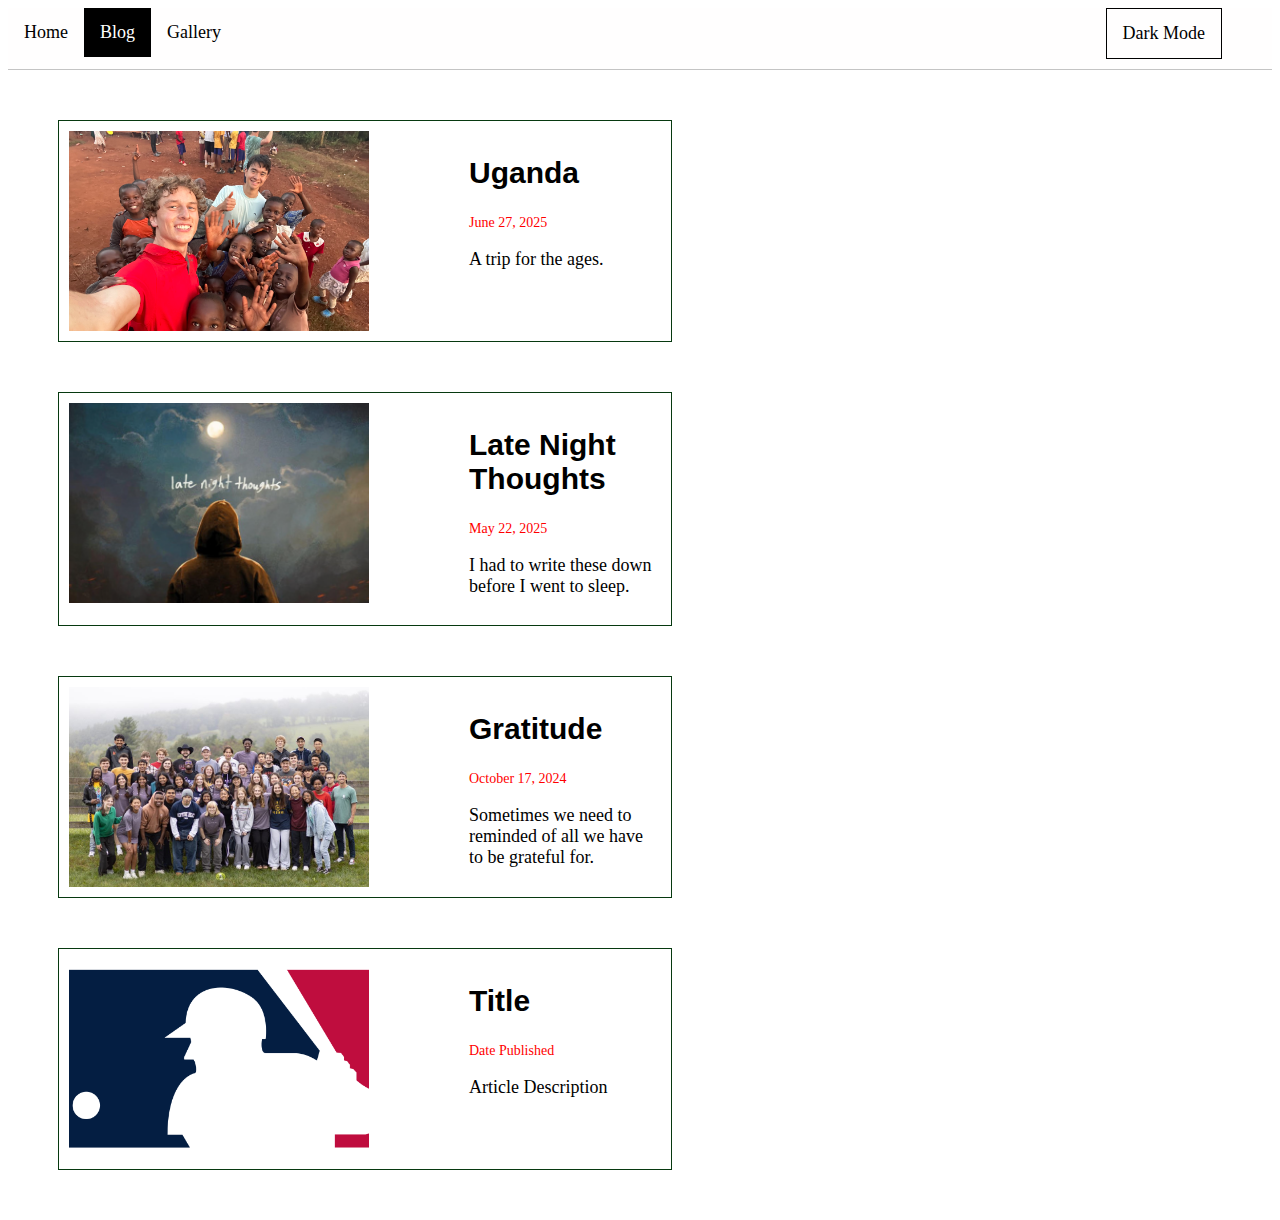
<file: blog.html>
<!DOCTYPE html>
<html lang="en">
<head>
    <meta charset="UTF-8">
    <meta name="viewport" content="width=device-width, initial-scale=1.0">
    <title>Brandon Isbell - Blog</title>
    <link rel="stylesheet" type="text/css" href="style.css">
    <link rel="icon" type="image/png" href="favicon_b.png">
</head>
<body>
    <div class="topnav">
        <a href="index.html">Home</a>
        <a class="active" href="blog.html">Blog</a>
        <a href="gallery.html">Gallery</a>
        <a id="dark_mode_button">Dark Mode</a>
    </div>
    <!-- First Post -->
    <div class="post_preview" style="cursor: pointer;" onclick="window.location='post_6_27.html';">
        <img src="uganda_w_sam.jpg" alt="featured_image">
        <div>
            <h2>Uganda</h2>
            <p class="date">June 27, 2025</p>
            <p>A trip for the ages.</p>
        </div>

    </div>

    <!-- Second Post -->
    <div class="post_preview" style="cursor: pointer;" onclick="window.location='post_5_22.html';">
        <img src="late_night_thoughts.png" alt="featured_image">
        <div>
            <h2>Late Night Thoughts</h2>
            <p class="date">May 22, 2025</p>
            <p>I had to write these down before I went to sleep.</p>
        </div>
    </div>

    <!-- Third Post -->
    <div class="post_preview" style="cursor: pointer;" onclick="window.location='gratitude.html';">
        <img src="oneu.jpeg" alt="featured_image">
        <div>
            <h2>Gratitude</h2>
            <p class="date">October 17, 2024</p>
            <p>Sometimes we need to reminded of all we have to be
                grateful for.
            </p>
        </div>

    </div>
    
    <!-- Fourth Post -->
    <div class="post_preview" style="cursor: pointer;" onclick="window.location='blog_post_template.html';">
        <img src="mlb.png" alt="featured_image">
        <div>
            <h2>Title</h2>
            <p class="date">Date Published</p>
            <p>Article Description</p>
        </div>

    </div>

    <script src="script.js"></script>
</body>
</html>
</file>
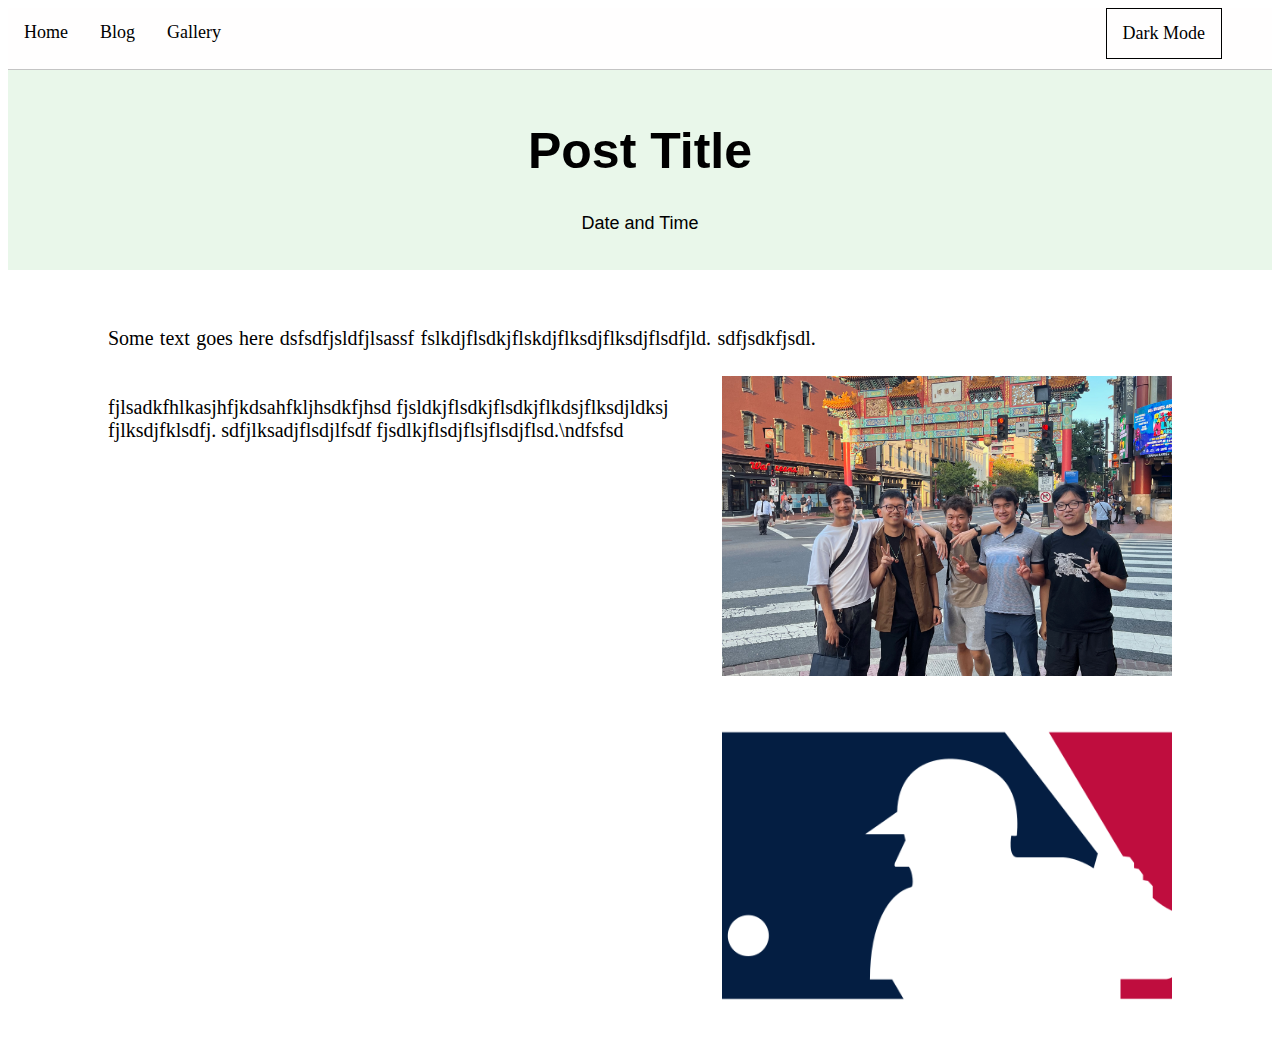
<file: blog_post_template.html>
<!DOCTYPE html>
<html lang="en">
<head>
    <meta charset="UTF-8">
    <meta name="viewport" content="width=device-width, initial-scale=1.0">
    <title>Sample Blog Post</title>
    <link rel="stylesheet" type="text/css" href="style.css">
    <link rel="icon" type="image/png" href="favicon_b.png">
</head>
<body>
    <div class="topnav">
        <a href="index.html">Home</a>
        <a href="blog.html">Blog</a>
        <a href="gallery.html">Gallery</a>
        <a id="dark_mode_button">Dark Mode</a>
    </div>

    <div class="blog_heading">
        <br>
        <h1>Post Title</h1>
        <p>Date and Time</p>
        <br>
    </div>
    <div class="main_body">

        <div>
            <p class="blog_para">Some text goes here dsfsdfjsldfjlsassf
                fslkdjflsdkjflskdjflksdjflksdjflsdfjld. sdfjsdkfjsdl.
            </p>
        </div>
        <div class="blog_side_by_side">
            <p>fjlsadkfhlkasjhfjkdsahfkljhsdkfjhsd
                fjsldkjflsdkjflsdkjflkdsjflksdjldksj
                fjlksdjfklsdfj. sdfjlksadjflsdjlfsdf
                fjsdlkjflsdjflsjflsdjflsd.\ndfsfsd
            </p>
            <div class="imgs">
                <img src="dc.jpeg" alt="Template">
                <img src="mlb.png" alt="Temp2">
            </div>
        </div>

    </div>

<script src="script.js"></script>
</body>
</html>
</file>
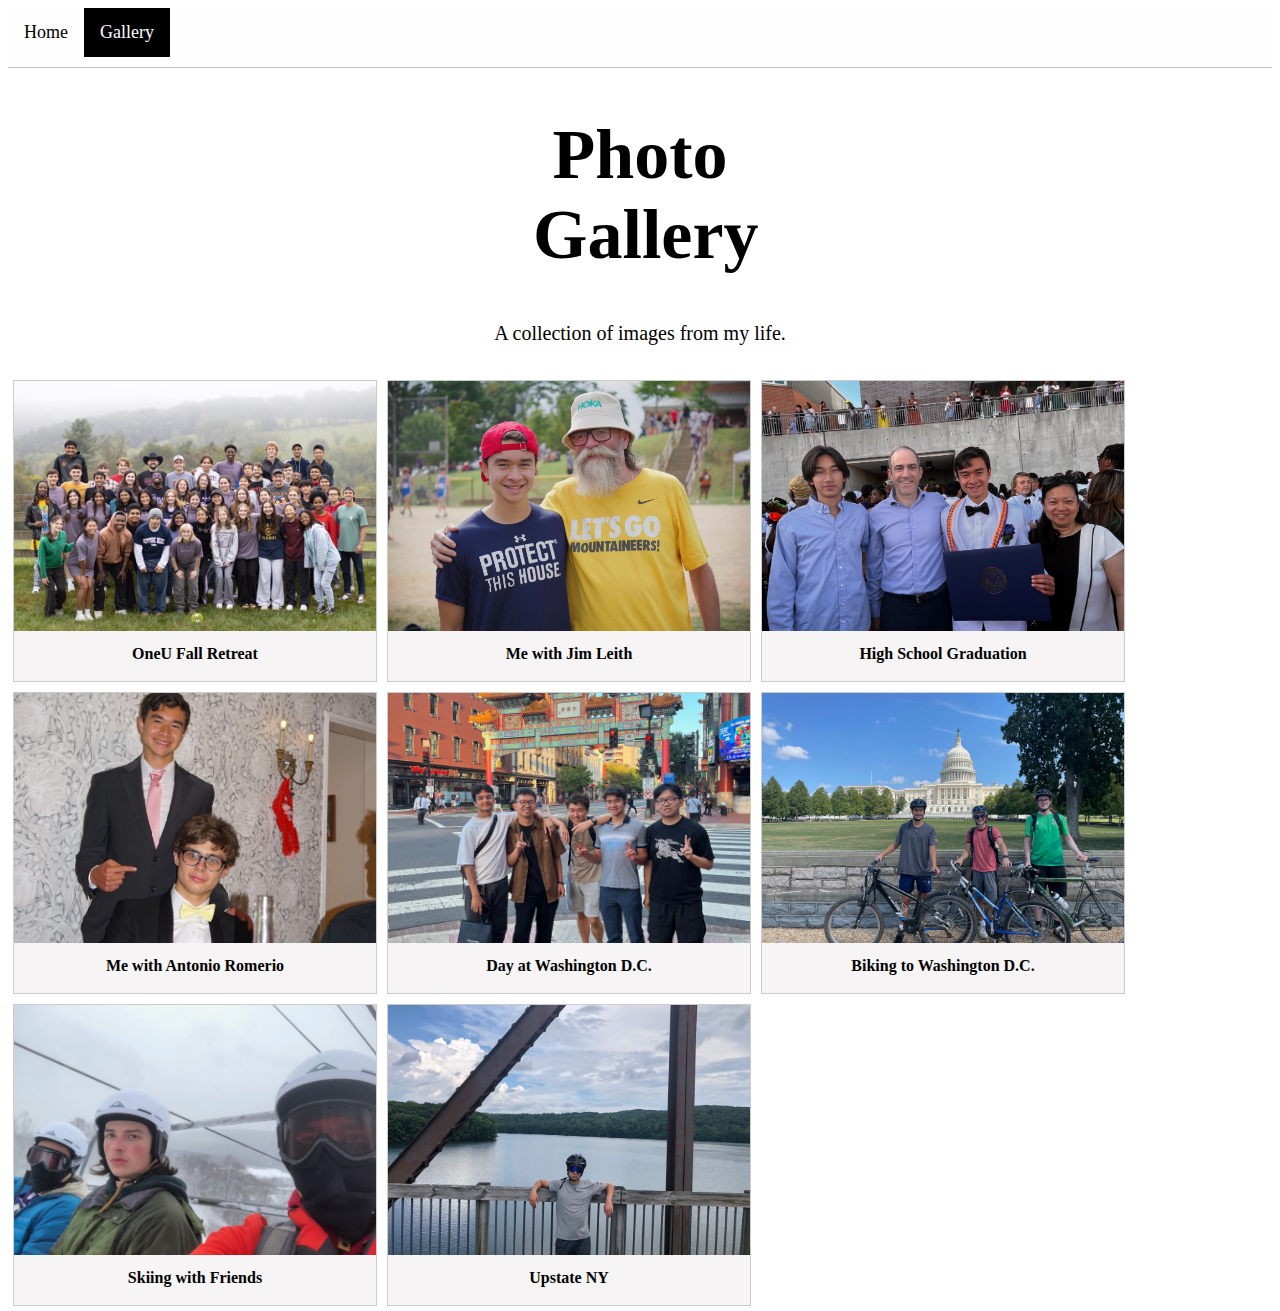
<file: gallery.html>
<!DOCTYPE html>
<html>
    <head>
        <title>Brandon Isbell - Gallery</title>
        <link rel="stylesheet" type="text/css" href="style.css">
        <link rel="icon" type="image/png" href="favicon_b.png">
    </head>
    <body>
        <div class="topnav">
            <a href="index.html">Home</a>
            <a class="active" href="gallery.html">Gallery</a>
        </div>

        <h1 class="main_heading">Photo Gallery</h1>
        <p class="subheading">A collection of images from my life.</p>

        <!-- First Image -->
        <div class="gallery">
            <a target="_blank" href="oneu.jpeg">
                <img src="oneu.jpeg" alt="Image 1">
            </a>
            <div class="desc">OneU Fall Retreat</div>
        </div>
        <!-- Second Image -->
        <div class="gallery">
            <a target="_blank" href="me_with_jim.jpeg">
                <img src="me_with_jim.jpeg" alt="Image 2">
            </a>
            <div class="desc">Me with Jim Leith</div>
        </div>
        <!-- Third Image -->
        <div class="gallery">
            <a target="_blank" href="graduation.jpeg">
                <img src="graduation.jpeg" alt="Image 3">
            </a>
            <div class="desc">High School Graduation</div>
        </div>
        <!-- Fourth Image -->
        <div class="gallery">
            <a target="_blank" href="romerio.jpeg">
                <img src="romerio.jpeg" alt="Image 4">
            </a>
            <div class="desc">Me with Antonio Romerio</div>
        </div>
        <!-- Fifth Image -->
        <div class="gallery">
            <a target="_blank" href="dc.jpeg">
                <img src="dc.jpeg" alt="Image 5">
            </a>
            <div class="desc">Day at Washington D.C.</div>
        </div>
        <!-- Sixth Image -->
        <div class="gallery">
            <a target="_blank" href="dc_bikes.jpeg">
                <img src="dc_bikes.jpeg" alt="Image 6">
            </a>
            <div class="desc">Biking to Washington D.C.</div>
        </div>
        <!-- Seventh Image -->
        <div class="gallery">
            <a target="_blank" href="skiing.jpeg">
                <img src="skiing.jpeg" alt="Image 7">
            </a>
            <div class="desc">Skiing with Friends</div>
        </div>
        <!-- Eighth Image -->
        <div class="gallery">
            <a target="_blank" href="ny.jpeg">
                <img src="ny.jpeg" alt="Image 8">
            </a>
            <div class="desc">Upstate NY</div>
        </div>

    </body>
</html>
</file>
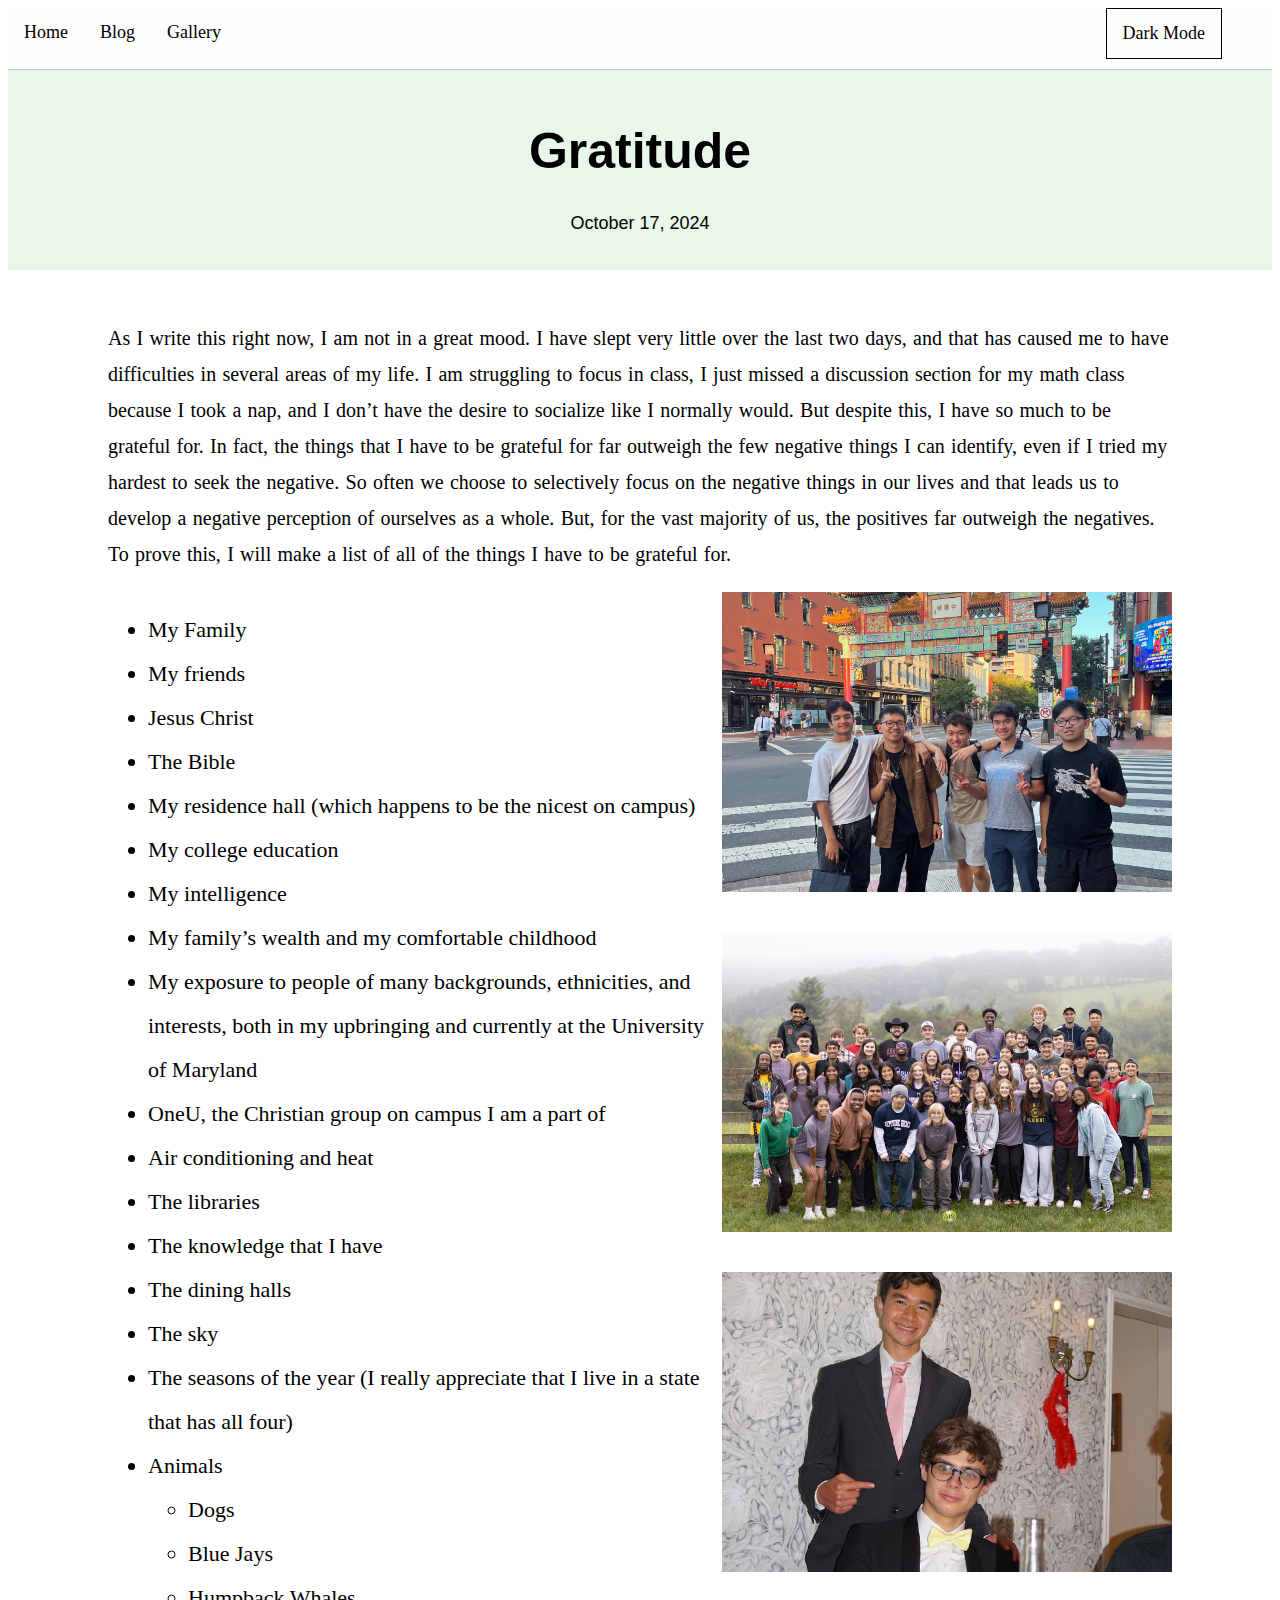
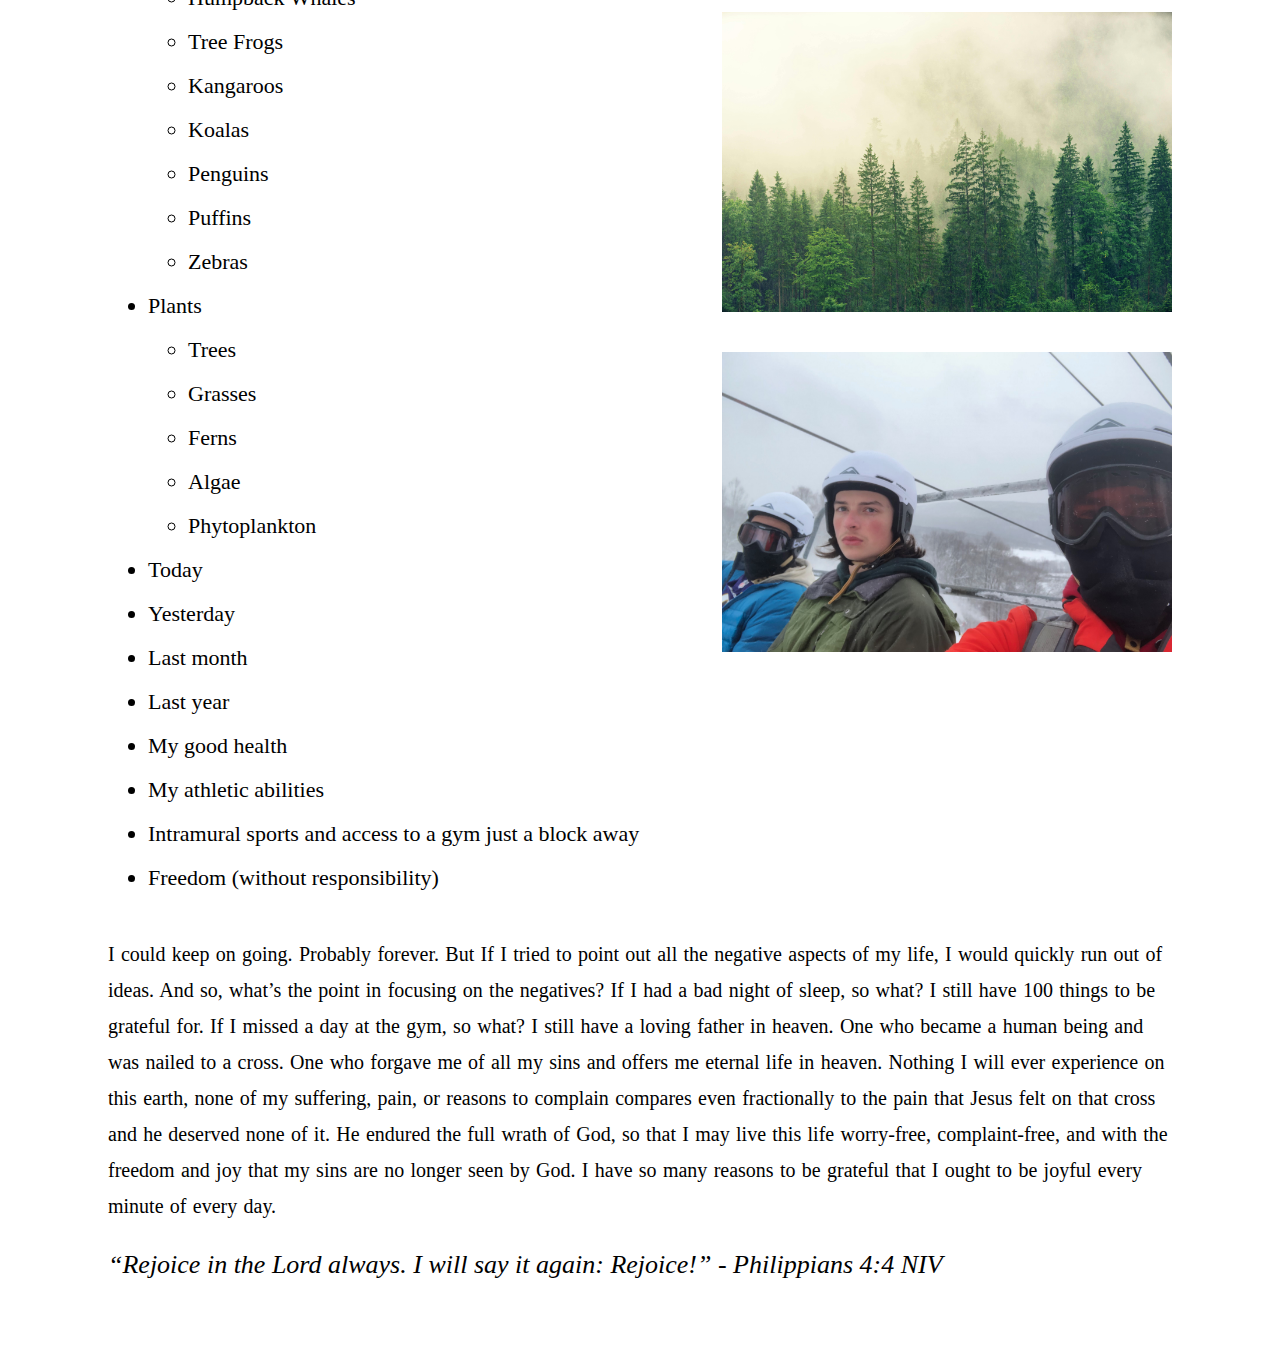
<file: gratitude.html>
<!DOCTYPE html>
<html lang="en">
<head>
    <meta charset="UTF-8">
    <meta name="viewport" content="width=device-width, initial-scale=1.0">
    <title>Gratitude</title>
    <link rel="stylesheet" type="text/css" href="style.css">
    <link rel="icon" type="image/png" href="favicon_b.png">
</head>
<body>
    <div class="topnav">
        <a href="index.html">Home</a>
        <a href="blog.html">Blog</a>
        <a href="gallery.html">Gallery</a>
        <a id="dark_mode_button">Dark Mode</a>
    </div>

    <div class="blog_heading">
        <br>
        <h1>Gratitude</h1>
        <p>October 17, 2024</p>
        <br>
    </div>
    <div class="main_body">

        <div>
            <p class="blog_para">As I write this right now, I am not in a great mood. 
                I have slept very little over the last two days, and that has caused me 
                to have difficulties in several areas of my life. I am struggling to 
                focus in class, I just missed a discussion section for my math class 
                because I took a nap, and I don’t have the desire 
                to socialize like I normally would. But despite this, I have so much to 
                be grateful for. In fact, the things 
                that I have to be grateful for far outweigh the few negative things 
                I can identify, even if I tried my hardest to seek the negative. 
                So often we choose to selectively focus on the negative things in 
                our lives and that leads us to develop a negative perception of 
                ourselves as a whole. But, for the vast majority of us, the positives 
                far outweigh the negatives. To prove this, I will make a list of all 
                of the things I have to be grateful for.
            </p>
        </div>
        <div class="blog_side_by_side">
            <ul>
                <li>My Family</li>
                <li>My friends</li>
                <li>Jesus Christ</li>
                <li>The Bible</li>
                <li>My residence hall (which happens to be the nicest on campus)</li>
                <li>My college education</li>
                <li>My intelligence</li>
                <li>My family’s wealth and my comfortable childhood</li>
                <li>My exposure to people of many backgrounds, ethnicities, and interests, both in my upbringing and currently at the University of Maryland</li>
                <li>OneU, the Christian group on campus I am a part of</li>
                <li>Air conditioning and heat</li>
                <li>The libraries</li>
                <li>The knowledge that I have</li>
                <li>The dining halls</li>
                <li>The sky</li>
                <li>The seasons of the year (I really appreciate that I live in a state that has all four)</li>
                <li>Animals</li>
                <ul>
                    <li>Dogs</li>
                    <li>Blue Jays</li>
                    <li>Humpback Whales</li>
                    <li>Tree Frogs</li>
                    <li>Kangaroos</li>
                    <li>Koalas</li>
                    <li>Penguins</li>
                    <li>Puffins</li>
                    <li>Zebras</li>
                </ul>
                <li>Plants</li>
                <ul>
                    <li>Trees</li>
                    <li>Grasses</li>
                    <li>Ferns</li>
                    <li>Algae</li>
                    <li>Phytoplankton</li>
                </ul>
                <li>Today</li>
                <li>Yesterday</li>
                <li>Last month</li>
                <li>Last year</li>
                <li>My good health</li>
                <li>My athletic abilities</li>
                <li>Intramural sports and access to a gym just a block away</li>
                <li>Freedom (without responsibility)</li>
            </ul>
            <div class="imgs">
                <img src="dc.jpeg" alt="Template">
                <img src="oneu.jpeg" alt="Temp2">
                <img src="romerio.jpeg" alt="Temp2">
                <img src="forest.jpg" alt="Temp2">
                <img src="skiing.jpeg" alt="Temp2">
            </div>
        </div>

        <div>
            <p class="blog_para">I could keep on going. Probably forever. 
                But If I tried to point out all the negative aspects of my life,
                 I would quickly run out of ideas. And so, what’s the point
                  in focusing on the negatives? If I had a bad night of 
                  sleep, so what? I still have 100 things to be grateful 
                  for. If I missed a day at the gym, so what? I still have
                   a loving father in heaven. One who became a human 
                   being and was nailed to a cross. One who forgave me of all my 
                   sins and offers me eternal life in heaven. Nothing I 
                   will ever experience on this earth, none of my 
                   suffering, pain, or reasons to complain compares 
                   even fractionally to the pain that Jesus felt on 
                   that cross and he deserved none of it. He endured the 
                   full wrath of God, so that I may live this life 
                   worry-free, complaint-free, and with the freedom 
                   and joy that my sins are no longer seen by God. I 
                   have so many reasons to be grateful that I ought 
                   to be joyful every minute of every day. 
            </p>
        </div>
        <p class="scripture"> “Rejoice in the Lord always. 
            I will say it again: Rejoice!” - Philippians 4:4 NIV</p>

    </div>
    <br>
    <br>

<script src="script.js"></script>
</body>
</html>
</file>
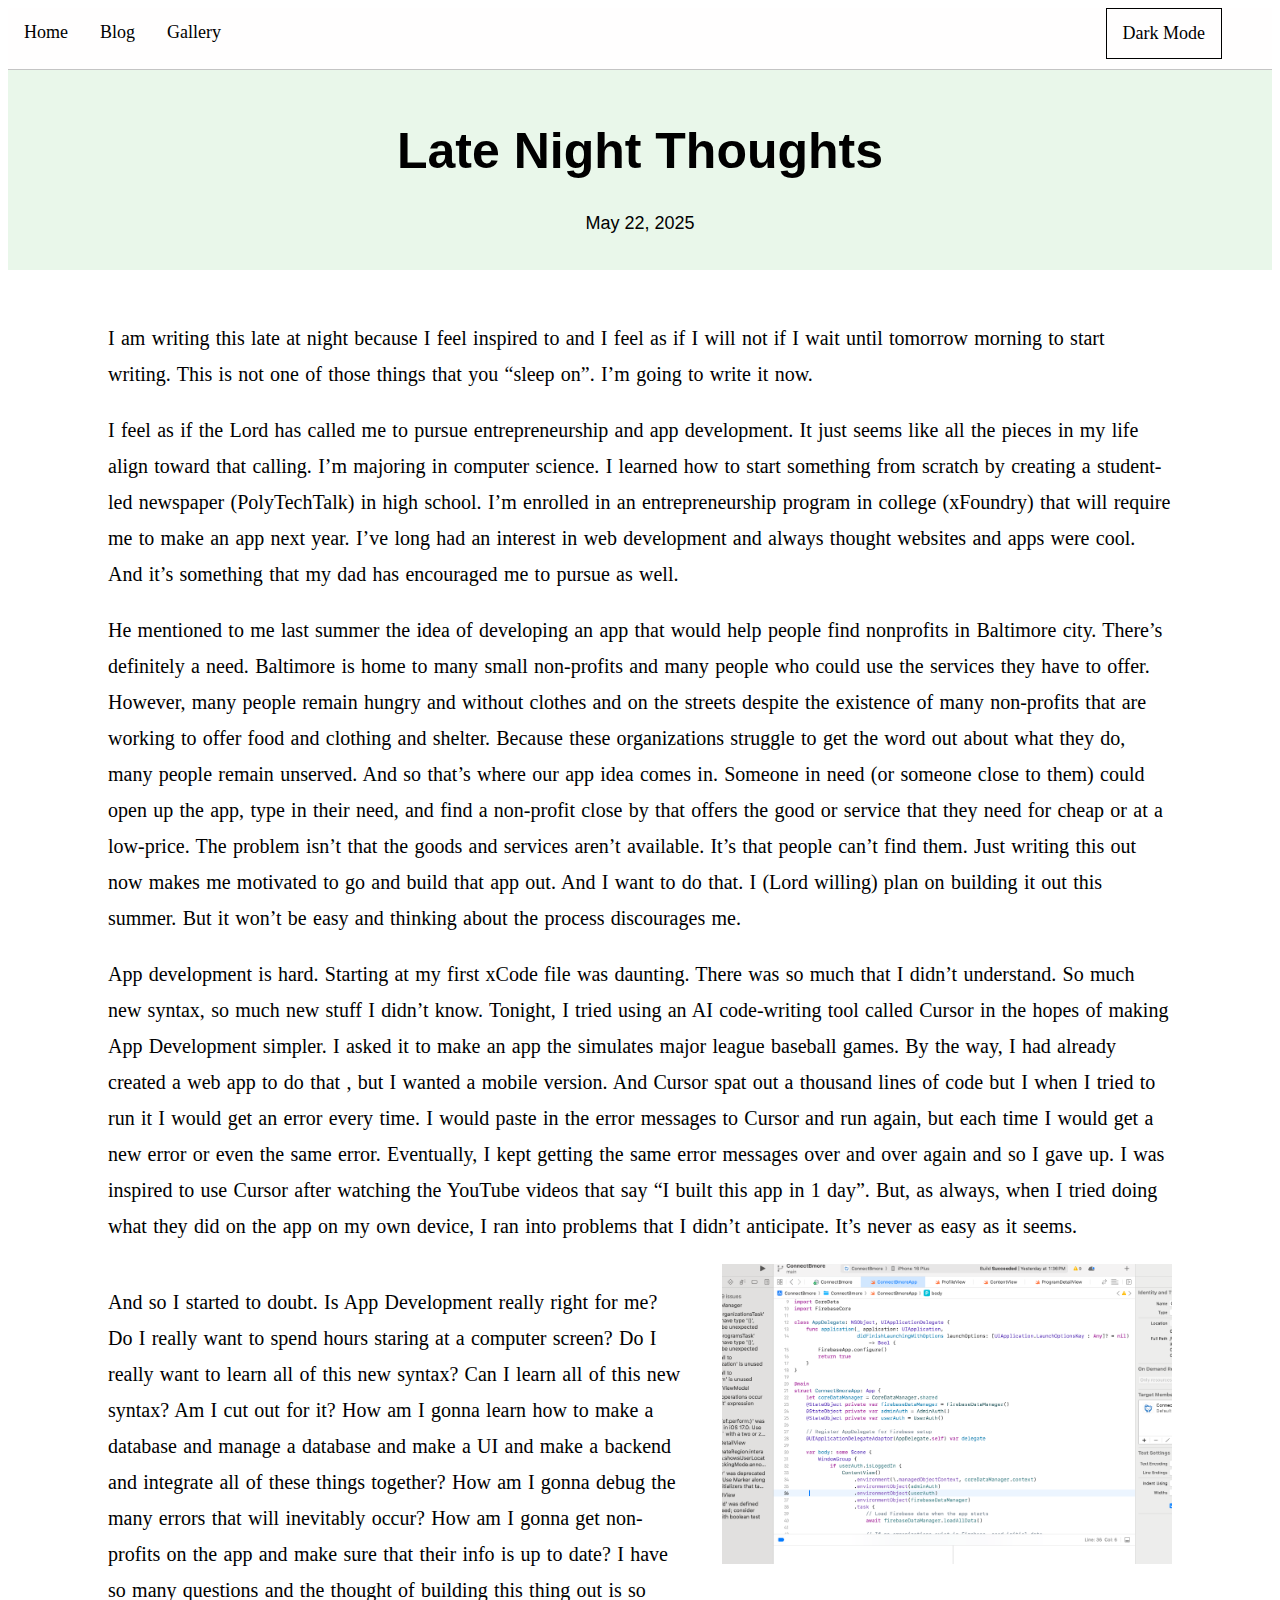
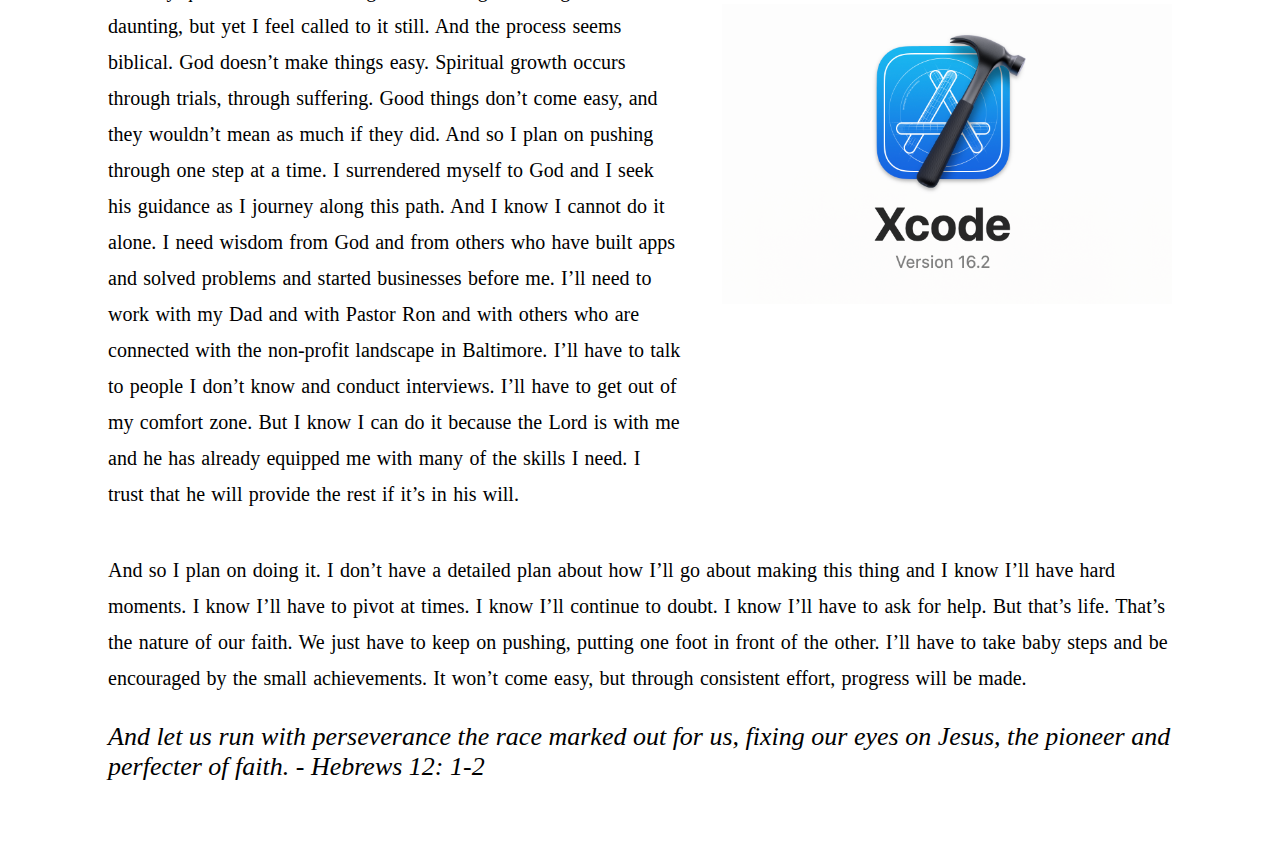
<file: post_5_22.html>
<!DOCTYPE html>
<html lang="en">
<head>
    <meta charset="UTF-8">
    <meta name="viewport" content="width=device-width, initial-scale=1.0">
    <title>Late Night Thoughts</title>
    <link rel="stylesheet" type="text/css" href="style.css">
    <link rel="icon" type="image/png" href="favicon_b.png">
</head>
<body>
    <div class="topnav">
        <a href="index.html">Home</a>
        <a href="blog.html">Blog</a>
        <a href="gallery.html">Gallery</a>
        <a id="dark_mode_button">Dark Mode</a>
    </div>

    <div class="blog_heading">
        <br>
        <h1>Late Night Thoughts</h1>
        <p>May 22, 2025</p>
        <br>
    </div>
    <div class="main_body">

        <div>
            <p class="blog_para">I am writing this late at night because I feel inspired to and 
                I feel as if I will not if I wait until tomorrow morning to start writing. 
                This is not one of those things that you “sleep on”. I’m going to write it now. 
            </p>

            <p class="blog_para">I feel as if the Lord has called me to pursue entrepreneurship and app development. 
                It just seems like all the pieces in my life align toward that calling. I’m majoring in computer science. 
                I learned how to start something from scratch by creating a student-led newspaper (PolyTechTalk) in high school. 
                I’m enrolled in an entrepreneurship program in college (xFoundry) that will require me to make an app next year. 
                I’ve long had an interest in web development and always thought websites and apps were cool. And it’s something 
                that my dad has encouraged me to pursue as well. 
            </p>

            <p class="blog_para">He mentioned to me last summer the idea of developing an app that would help people find nonprofits 
                in Baltimore city. There’s definitely a need. Baltimore is home to many small non-profits and many people who could use 
                the services they have to offer. However, many people remain hungry and without clothes and on the streets despite the 
                existence of many non-profits that are working to offer food and clothing and shelter. Because these organizations struggle 
                to get the word out about what they do, many people remain unserved. And so that’s where our app idea comes in. Someone in 
                need (or someone close to them) could open up the app, type in their need, and find a non-profit close by that offers the 
                good or service that they need for cheap or at a low-price. The problem isn’t that the goods and services aren’t available. 
                It’s that people can’t find them. Just writing this out now makes me motivated to go and build that app out. And I want to do 
                that. I (Lord willing) plan on building it out this summer. But it won’t be easy and thinking about the process discourages me. 
            </p>

            <p class="blog_para">App development is hard. Starting at my first xCode file was daunting. There was so much that I didn’t understand. 
                So much new syntax, so much new stuff I didn’t know. Tonight, I tried using an AI code-writing tool called Cursor in the hopes of 
                making App Development simpler. I asked it to make an app the simulates major league baseball games. By the way, I had already 
                created a web app to do that , but I wanted a mobile version. And Cursor spat out a thousand lines of code but I when I tried 
                to run it I would get an error every time. I would paste in the error messages to Cursor and run again, but each time I would 
                get a new error or even the same error. Eventually, I kept getting the same error messages over and over again and so I gave up. 
                I was inspired to use Cursor after watching the YouTube videos that say “I built this app in 1 day”. But, as always, when I tried 
                doing what they did on the app on my own device, I ran into problems that I didn’t anticipate. It’s never as easy as it seems.
            </p>

        </div>

        <div class="blog_side_by_side">
            <p class="blog_para">And so I started to doubt. Is App Development really right for me? Do I really want to spend hours staring 
                at a computer screen? Do I really want to learn all of this new syntax? Can I learn all of this new syntax? Am I cut out for it? 
                How am I gonna learn how to make a database and manage a database and make a UI and make a backend and integrate all of these 
                things together? How am I gonna debug the many errors that will inevitably occur? How am I gonna get non-profits on the app and 
                make sure that their info is up to date? I have so many questions and the thought of building this thing out is so daunting, but 
                yet I feel called to it still. And the process seems biblical. God doesn’t make things easy. Spiritual growth occurs through 
                trials, through suffering. Good things don’t come easy, and they wouldn’t mean as much if they did. And so I plan on pushing 
                through one step at a time. I surrendered myself to God and I seek his guidance as I journey along this path. And I know I cannot 
                do it alone. I need wisdom from God and from others who have built apps and solved problems and started businesses before me. 
                I’ll need to work with my Dad and with Pastor Ron and with others who are connected with the non-profit landscape in Baltimore. 
                I’ll have to talk to people I don’t know and conduct interviews. I’ll have to get out of my comfort zone. But I know I can do it 
                because the Lord is with me and he has already equipped me with many of the skills I need. I trust that he will provide the rest 
                if it’s in his will. 
            </p>
            <div class="imgs">
                <img src="xcode_file.png" alt="Template">
                <img src="xcode_logo.png" alt="Temp2">
            </div>
        </div>

        <p class="blog_para">And so I plan on doing it. I don’t have a detailed plan about how I’ll go about making this thing and I know 
            I’ll have hard moments. I know I’ll have to pivot at times. I know I’ll continue to doubt. I know I’ll have to ask for help. 
            But that’s life. That’s the nature of our faith. We just have to keep on pushing, putting one foot in front of the other. 
            I’ll have to take baby steps and be encouraged by the small achievements. It won’t come easy, but through consistent effort, 
            progress will be made. 
        </p>

        <p class="scripture">
            And let us run with perseverance the race marked out for us, fixing our eyes on Jesus, the pioneer and perfecter of faith. - Hebrews 12: 1-2
        </p>
        <br>
        <br>

    </div>

<script src="script.js"></script>
</body>
</html>
</file>
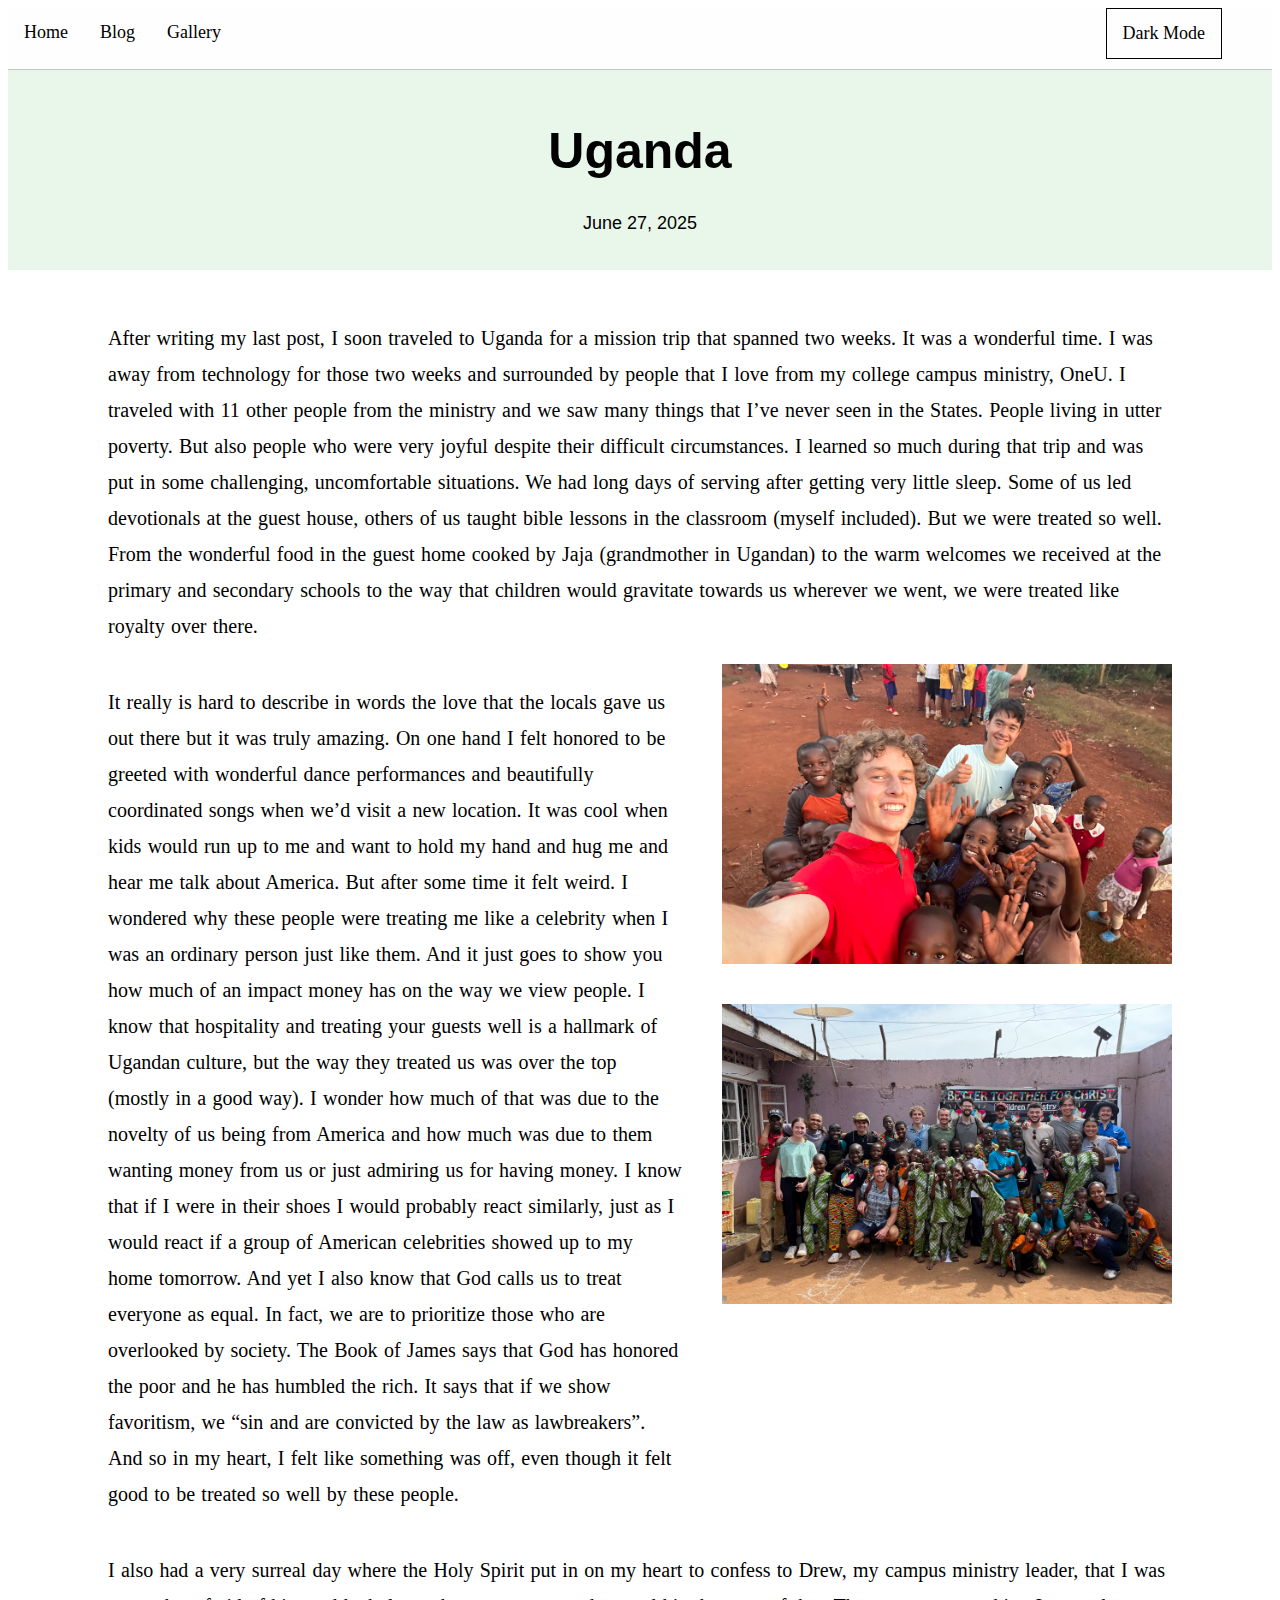
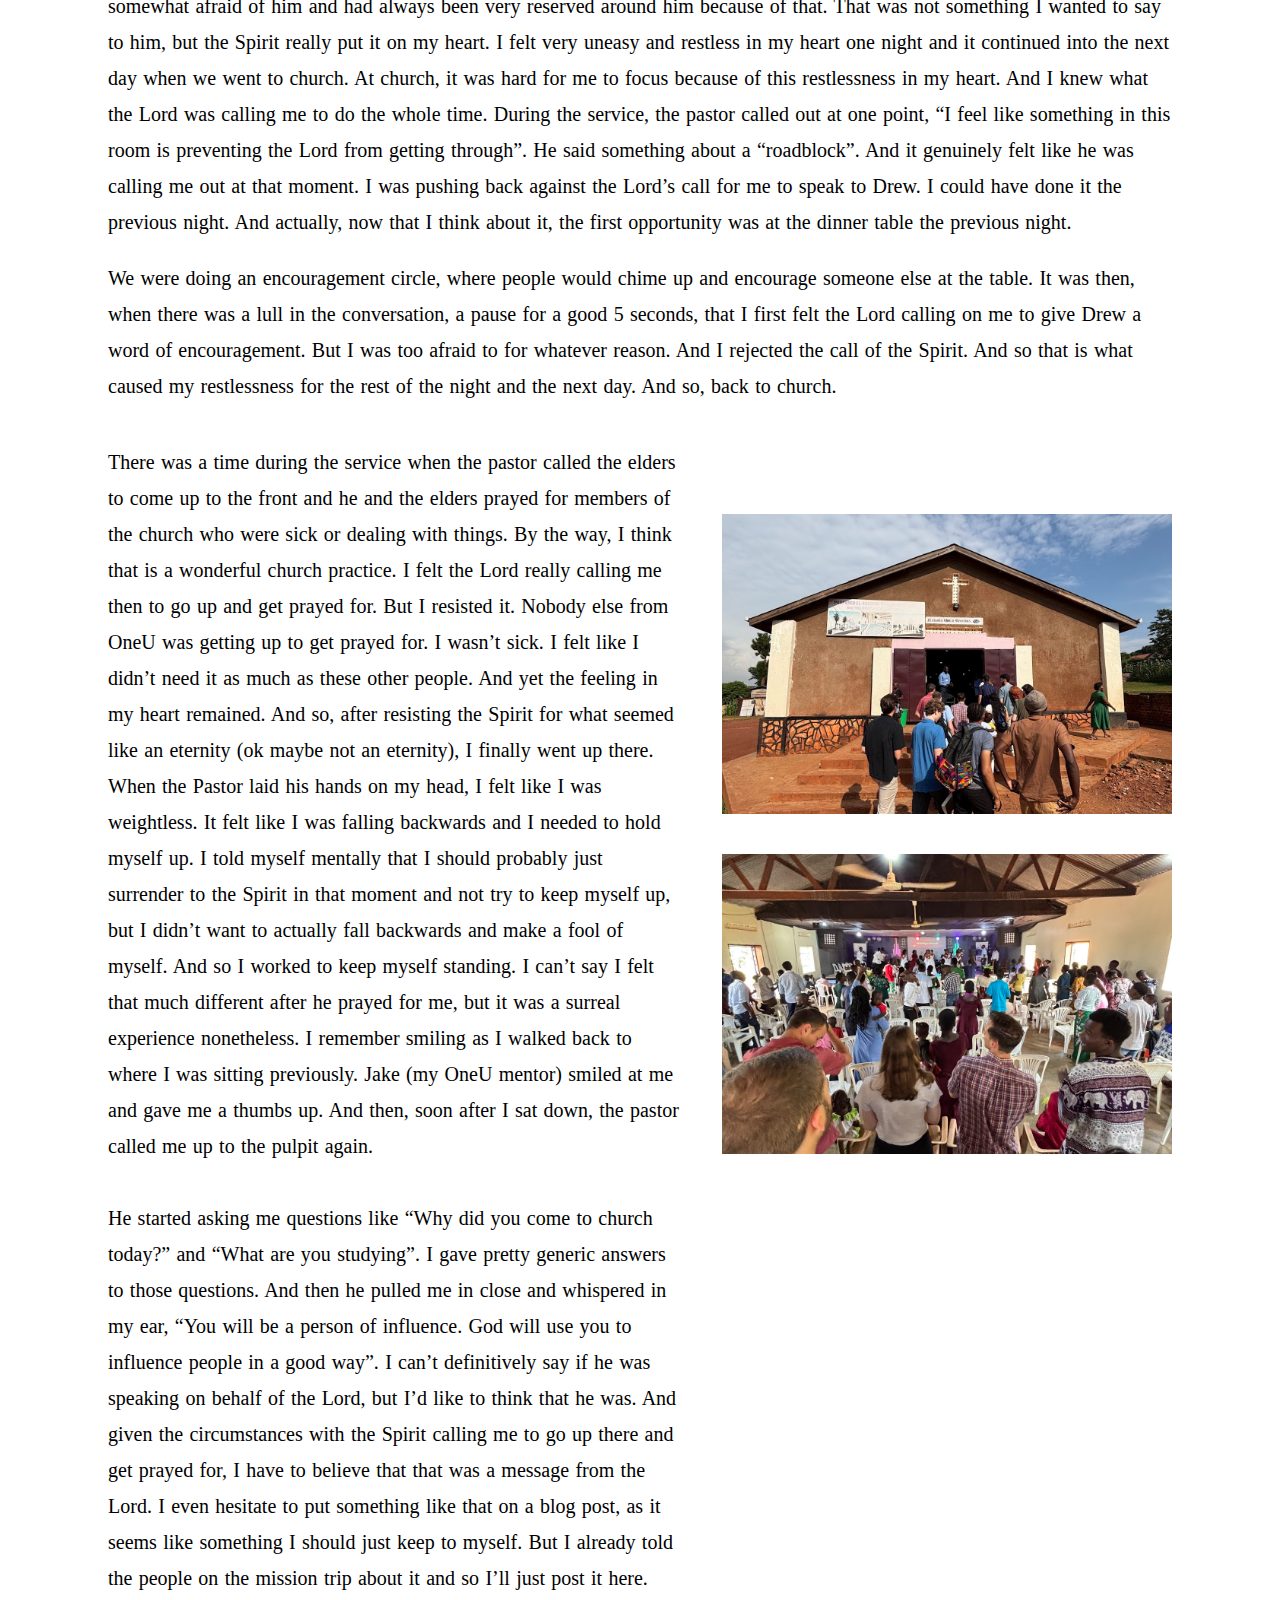
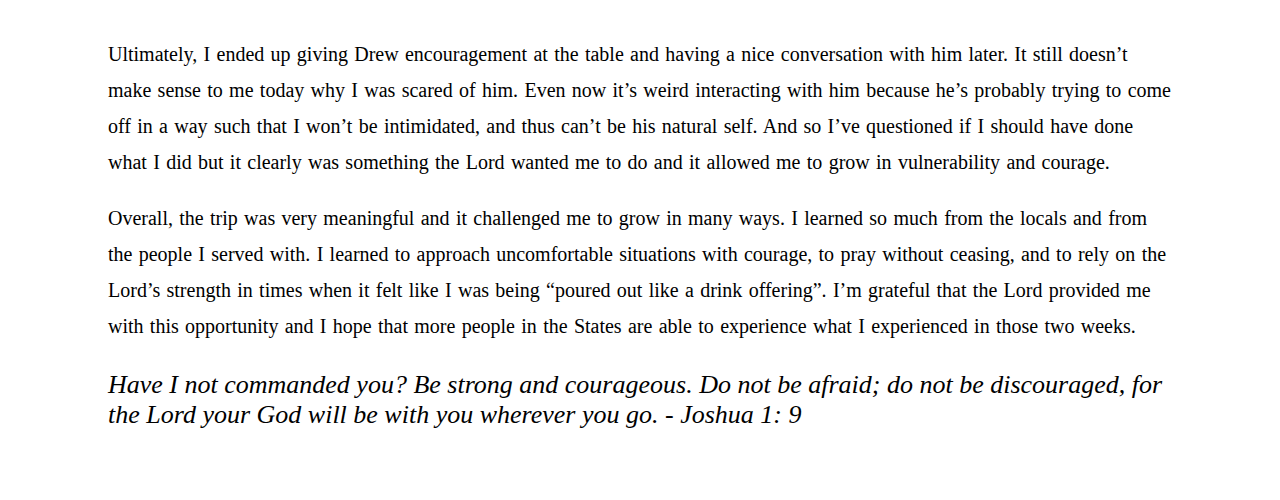
<file: post_6_27.html>
<!DOCTYPE html>
<html lang="en">
<head>
    <meta charset="UTF-8">
    <meta name="viewport" content="width=device-width, initial-scale=1.0">
    <title>Brandon Isbell - Uganda Trip</title>
    <link rel="stylesheet" type="text/css" href="style.css">
    <link rel="icon" type="image/png" href="favicon_b.png">
</head>
<body>
    <div class="topnav">
        <a href="index.html">Home</a>
        <a href="blog.html">Blog</a>
        <a href="gallery.html">Gallery</a>
        <a id="dark_mode_button">Dark Mode</a>
    </div>

    <div class="blog_heading">
        <br>
        <h1>Uganda</h1>
        <p>June 27, 2025</p>
        <br>
    </div>
    <div class="main_body">

        <div>
            <p class="blog_para">After writing my last post, I soon traveled to Uganda for a mission trip that spanned two weeks. 
                It was a wonderful time. I was away from technology for those two weeks and surrounded by people that I love from my 
                college campus ministry, OneU. I traveled with 11 other people from the ministry and we saw many things that I’ve never 
                seen in the States. People living in utter poverty. But also people who were very joyful despite their difficult circumstances. 
                I learned so much during that trip and was put in some challenging, uncomfortable situations. We had long days of serving after 
                getting very little sleep. Some of us led devotionals at the guest house, others of us taught bible lessons in the classroom 
                (myself included). But we were treated so well. From the wonderful food in the guest home cooked by Jaja (grandmother in Ugandan) 
                to the warm welcomes we received at the primary and secondary schools to the way that children would gravitate towards us wherever
                we went, we were treated like royalty over there. 
            </p>
        </div>
        <div class="blog_side_by_side">
            <p class="blog_para">It really is hard to describe in words the love that the locals gave us out there but it was truly amazing. 
                On one hand I felt honored to be greeted with wonderful dance performances and beautifully coordinated songs when we’d visit 
                a new location. It was cool when kids would run up to me and want to hold my hand and hug me and hear me talk about America. 
                But after some time it felt weird. I wondered why these people were treating me like a celebrity when I was an ordinary person 
                just like them. And it just goes to show you how much of an impact money has on the way we view people. I know that hospitality 
                and treating your guests well is a hallmark of Ugandan culture, but the way they treated us was over the top (mostly in a good way). 
                I wonder how much of that was due to the novelty of us being from America and how much was due to them wanting money from us or 
                just admiring us for having money. I know that if I were in their shoes I would probably react similarly, just as I would react 
                if a group of American celebrities showed up to my home tomorrow. And yet I also know that God calls us to treat everyone as equal. 
                In fact, we are to prioritize those who are overlooked by society. The Book of James says that God has honored the poor and he 
                has humbled the rich. It says that if we show favoritism, we “sin and are convicted by the law as lawbreakers”. And so in my heart, 
                I felt like something was off, even though it felt good to be treated so well by these people. 
            </p>
            <div class="imgs">
                <img src="uganda_w_sam.jpg" alt="Template">
                <img src="reagan_orphange.jpg" alt="Temp2">
            </div>
        </div>

        <div>
            <p class="blog_para">I also had a very surreal day where the Holy Spirit put in on my heart to confess to Drew, my campus ministry leader,
                 that I was somewhat afraid of him and had always been very reserved around him because of that. That was not something I wanted to 
                 say to him, but the Spirit really put it on my heart. I felt very uneasy and restless in my heart one night and it continued into 
                 the next day when we went to church. At church, it was hard for me to focus because of this restlessness in my heart. And I knew 
                 what the Lord was calling me to do the whole time. During the service, the pastor called out at one point, “I feel like something 
                 in this room is preventing the Lord from getting through”. He said something about a “roadblock”. And it genuinely felt like he 
                 was calling me out at that moment. I was pushing back against the Lord’s call for me to speak to Drew. I could have done it the 
                 previous night. And actually, now that I think about it, the first opportunity was at the dinner table the previous night. 
            </p>
            <p class="blog_para">We were doing an encouragement circle, where people would chime up and encourage someone else at the table. 
                It was then, when there was a lull in the conversation, a pause for a good 5 seconds, that I first felt the Lord calling on 
                me to give Drew a word of encouragement. But I was too afraid to for whatever reason. And I rejected the call of the Spirit. 
                And so that is what caused my restlessness for the rest of the night and the next day. And so, back to church. 
           </p>
        </div>

        <div class="blog_side_by_side">
            <p class="blog_para">There was a time during the service when the pastor called the elders to come up to the front and he and the elders 
                prayed for members of the church who were sick or dealing with things. By the way, I think that is a wonderful church practice. 
                I felt the Lord really calling me then to go up and get prayed for. But I resisted it. Nobody else from OneU was getting up to 
                get prayed for. I wasn’t sick. I felt like I didn’t need it as much as these other people. And yet the feeling in my heart 
                remained. And so, after resisting the Spirit for what seemed like an eternity (ok maybe not an eternity), I finally went up 
                there. When the Pastor laid his hands on my head, I felt like I was weightless. It felt like I was falling backwards and I 
                needed to hold myself up. I told myself mentally that I should probably just surrender to the Spirit in that moment and not 
                try to keep myself up, but I didn’t want to actually fall backwards and make a fool of myself. And so I worked to keep myself 
                standing. I can’t say I felt that much different after he prayed for me, but it was a surreal experience nonetheless. I 
                remember smiling as I walked back to where I was sitting previously. Jake (my OneU mentor) smiled at me and gave me a thumbs up. 
                And then, soon after I sat down, the pastor called me up to the pulpit again.
                <br> 
                <br>
                He started asking me questions like “Why did you come to church today?” and “What are you studying”. I gave 
                pretty generic answers to those questions. And then he pulled me in close and whispered in my ear, “You will be a person of 
                influence. God will use you to influence people in a good way”. I can’t definitively say if he was speaking on behalf of the Lord,
                 but I’d like to think that he was. And given the circumstances with the Spirit calling me to go up there and get prayed for, 
                 I have to believe that that was a message from the Lord. I even hesitate to put something like that on a blog post, as it seems 
                 like something I should just keep to myself. But I already told the people on the mission trip about it and so I’ll just post it here.
            </p>
            <div class="imgs">
                <br>
                <br>
                <br>
                <br>
                <br>
                <img src="uganda_church_front.jpg" alt="Template">
                <img src="uganda_church.jpg" alt="Temp2">
            </div>
        </div>

        <div>
            <p class="blog_para">Ultimately, I ended up giving Drew encouragement at the table and having a nice conversation with him later. 
                It still doesn’t make sense to me today why I was scared of him. Even now it’s weird interacting with him because he’s probably 
                trying to come off in a way such that I won’t be intimidated, and thus can’t be his natural self. And so I’ve questioned if I 
                should have done what I did but it clearly was something the Lord wanted me to do and it allowed me to grow in vulnerability 
                and courage. 
           </p>
           <p class="blog_para">Overall, the trip was very meaningful and it challenged me to grow in many ways. I learned so much from the locals 
            and from the people I served with. I learned to approach uncomfortable situations with courage, to pray without ceasing, and to rely 
            on the Lord’s strength in times when it felt like I was being “poured out like a drink offering”. I’m grateful that the Lord provided 
            me with this opportunity and I hope that more people in the States are able to experience what I experienced in those two weeks.  
       </p>
        </div>

        <p class="scripture">
            Have I not commanded you? Be strong and courageous. Do not be afraid; do not be discouraged, for the Lord your God will be with 
            you wherever you go. - Joshua 1: 9
        </p>
        <br>
        <br>

    </div>

<script src="script.js"></script>
</body>
</html>
</file>
<file: style.css>
#main_image {
    display: block;
    margin-left: auto;
    margin-right: auto;
    height: 370px;
    width: 380px;
    object-fit: cover;
    object-position: bottom;
}
h1 {
    font-size: 50px;
}
p {
    font-size: 25px;
}
#section1 {
    float: left;
    margin-left: 50px;
}
#section2 {
    float: right;
    margin-right: 50px;
}
.main_heading {
    text-align: center;
    font-size: 70px; 
    margin-left: 525px;
    margin-right: 525px;
}
.main_heading:hover {
    color: #2554e0;
    text-decoration:underline;
    text-decoration-thickness: 3px;
}
.alt_heading {
    font-size: 60px;
    text-align: center;
}
#headline {
    text-align: center;
    margin-left: 577px;
    margin-right: 577px;
}
#headline:hover {
    color:#e11313;
}
h2 {
    text-align: center;
}
#hobby-list {
    margin-left: 75px;
}
/* Add a white background color to the top navigation */
.topnav {
background-color: #fffefe;
overflow: hidden;
position: sticky;
top: 0;
padding-bottom: 10px;
border-bottom: solid 0.25px rgb(196, 196, 196);
}

/* Style the links inside the navigation bar */
.topnav a {
float: left;
color: #000000;
text-align: center;
padding: 14px 16px;
text-decoration: none;
font-size: 18px;
}

/* Change the color of links on hover */
.topnav a:hover {
background-color: #ddd;
color: black;
cursor: pointer;
}

/* Add a color to the active/current link */
.topnav a.active {
background-color: #000000;
color: white;
}





/*Adds a border to images in the gallery */
div.gallery {
    margin: 5px;
    border: 1px solid #ccc;
    float: left;
    width: 362px;
    height: 300px;
    overflow: hidden;
    background-color: #f6f4f4;
}
/*Modifies the border of an image upon hover */
div.gallery:hover {
    border: 1px solid #777;
}
/*Modifies the attributes of images in the gallery */
div.gallery img {
    width: 362px;
    height: 250px;
    object-fit: cover;
    overflow: hidden;
}
/*Modifies the descriptions under images in the gallery*/
div.desc {
    padding: 10px;
    text-align: center;
    font-weight: 600;
}
div.desc:hover {
    color: #035437;
}

.subheading {
    font-size: 20px;
    text-align: center;
    padding-bottom: 10px;
}

#projects {
    display: flex;
    justify-content: center;
    flex-wrap: wrap;
}

div.project_element {
    border: 1px solid #ccc;
    width: 450px;
    height: 300px;
    overflow: hidden;
    margin: 20px;
    position: relative;
}
/*Modifies the border and brightness of an image upon hover */
div.project_element:hover {
    border: 1px solid #777;
    img {
        filter: brightness(33%);
    }
    .img_desc {
        visibility: visible;
        font-size: 30px;
    }
}
/*Modifies the attributes of images in the gallery */
div.project_element img {
    width: 500px;
    height: 300px;
    object-fit: cover;
    overflow: hidden;
}
.img_desc {
    visibility: hidden;
    color: white;
    position: absolute;
    top: 40%;
    left: 50%;
    transform: translate(-50%, -50%);
    text-align: center;
}

.dark-mode {
    background-color: black;
    color: white;
    /* Add a black background color to the top navigation */
    .topnav {
    background-color: black;
    border-bottom: solid 0.25px rgb(50, 50, 50);
    }
    
    /* Style the links inside the navigation bar */
    .topnav a {
    color: white;
    }

    .topnav a.active {
        background-color: white;
        color: black;
        }
    .topnav a:hover {
        background-color: #777777;
        }
    div.gallery {
        background-color: black;
    }
    #dark_mode_button {
        border-color: white;
    }
    .blog_heading {
        background-color: #272727;
    }
    .post_preview {
        background-color: #272727;
        border: 1px solid #c9f0d0;
    }

}

#dark_mode_button {
    float: right;
    margin-right: 50px;
    border: 1px solid black;
}

/* Blog Post Template Style */

.main_body {
    margin-left: 100px;
    margin-right: 100px;
}
.blog_heading {
    background-color:#e9f7ea;
    text-align: center;
    font-family: Arial, Helvetica, sans-serif;
    margin-bottom: 50px;
    p {
        font-size: 18px;
        font-family: Arial, Helvetica, sans-serif;
        font-weight: lighter;
    }

}
.blog_para {
    font-size: 20px;
    line-height: 1.8;
    word-spacing: 1.3px;
}
.blog_side_by_side {
    display: flex;
    justify-content: space-between;
    
    p {
        font-size: 20px;
        padding-right: 40px;
    }
    li {
        font-size: 22px;
        line-height: 2;
    }
    .imgs {
        display: flex;
        flex-direction: column;
        img {
            width: 450px;
            height: 300px;
            object-fit: cover;
            flex-direction: column;
            padding-bottom: 40px;
        }
    }
}
.scripture {
    font-size: 26px;
    font-family: Georgia, 'Times New Roman', Times, serif;
    font-weight: lighter;
    font-style: italic;
}

.post_preview {
    border: 1px solid #073910;
    margin: 50px;
    padding: 10px;
    margin-right: 600px;
    img {
        width: 300px;
        height: 200px;
        object-fit: cover;
        padding-right: 100px;
    }
    div {
        h2 {
            font-size: 30px;
            font-family: Arial, Helvetica, sans-serif;
            text-align: left;
        }
        .date {
            font-size: 14px;
            color: red;
        }
        p {
            font-size: 18px;
        }
    }
    display: flex;
}
.post_preview:hover {
    box-shadow: 2px 2px 2px #bababa;
    transform: scale(1.008);
}
</file>
